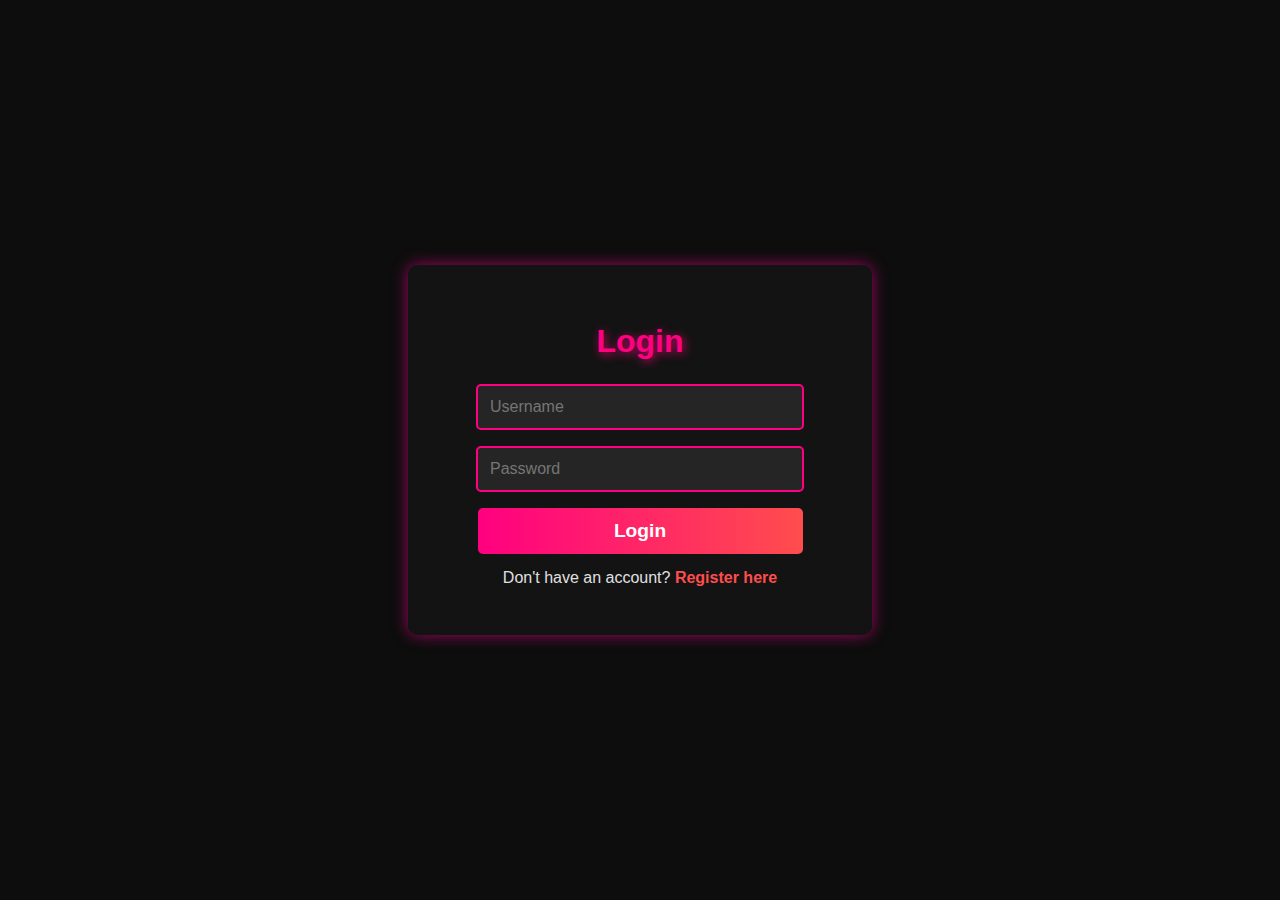
<file: auth-app-html-css-js-frontend/index.html>
<!DOCTYPE html>
<html lang="en">
<head>
    <meta charset="UTF-8">
    <meta name="viewport" content="width=device-width, initial-scale=1.0">
    <title>Login</title>
    <link rel="stylesheet" href="styles.css">
     <style>
        
     </style>
</head>
<body>
    <div class="container">
        <h2>Login</h2>
        <input type="text" id="login-username" placeholder="Username">
        <input type="password" id="login-password" placeholder="Password">
        <button onclick="loginUser()">Login</button>
        <p>Don't have an account? <a href="register.html">Register here</a></p>
    </div>

    <script src="script.js"></script>
</body>
</html>
</file>
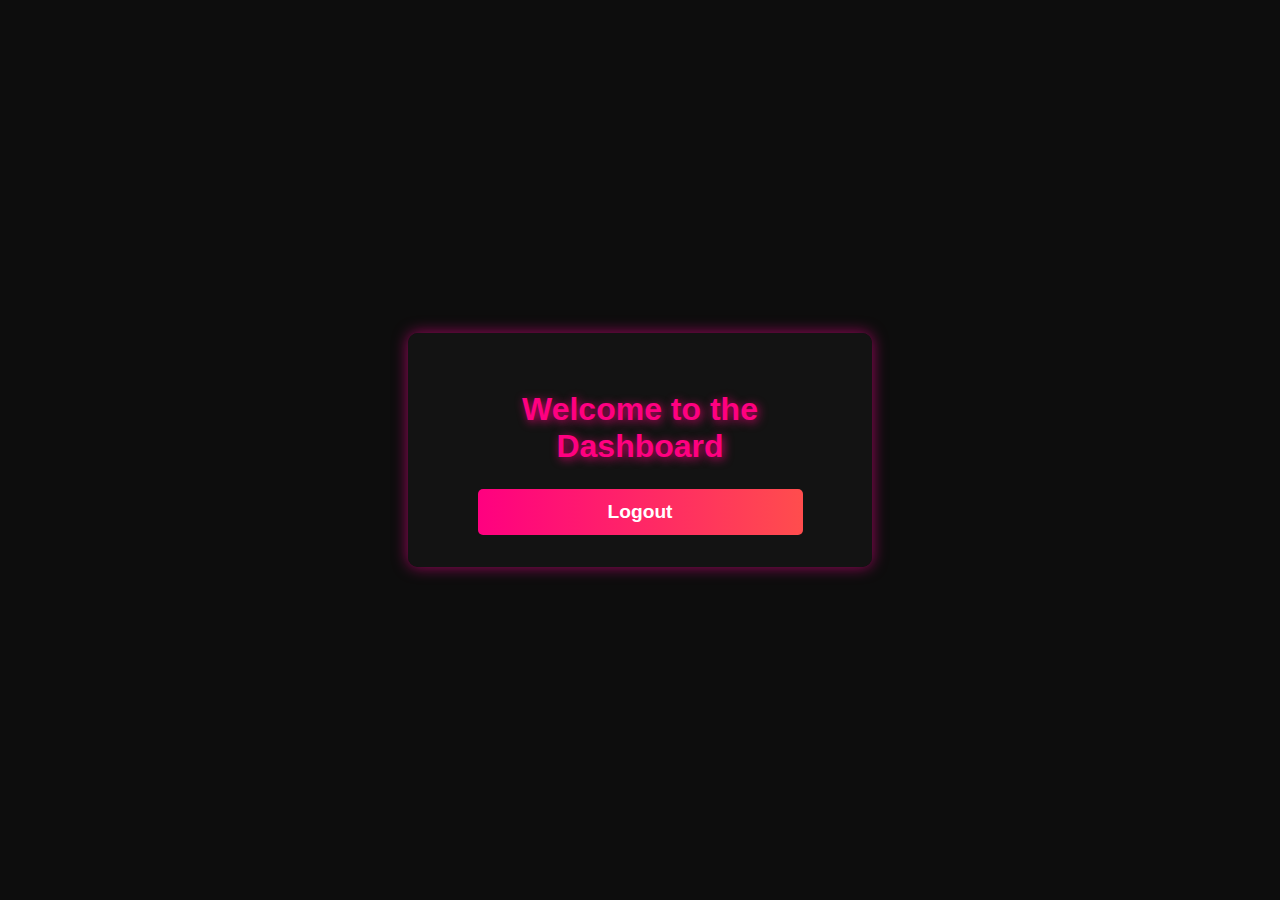
<file: auth-app-html-css-js-frontend/dashboard.html>
<!DOCTYPE html>
<html lang="en">
<head>
    <meta charset="UTF-8">
    <meta name="viewport" content="width=device-width, initial-scale=1.0">
    <title>Dashboard</title>
    <link rel="stylesheet" href="styles.css">
</head>
<body>
    <div class="container">
        <h2>Welcome to the Dashboard</h2>
        <button onclick="logout()">Logout</button>
    </div>

    <script src="script.js"></script>
</body>
</html>
</file>
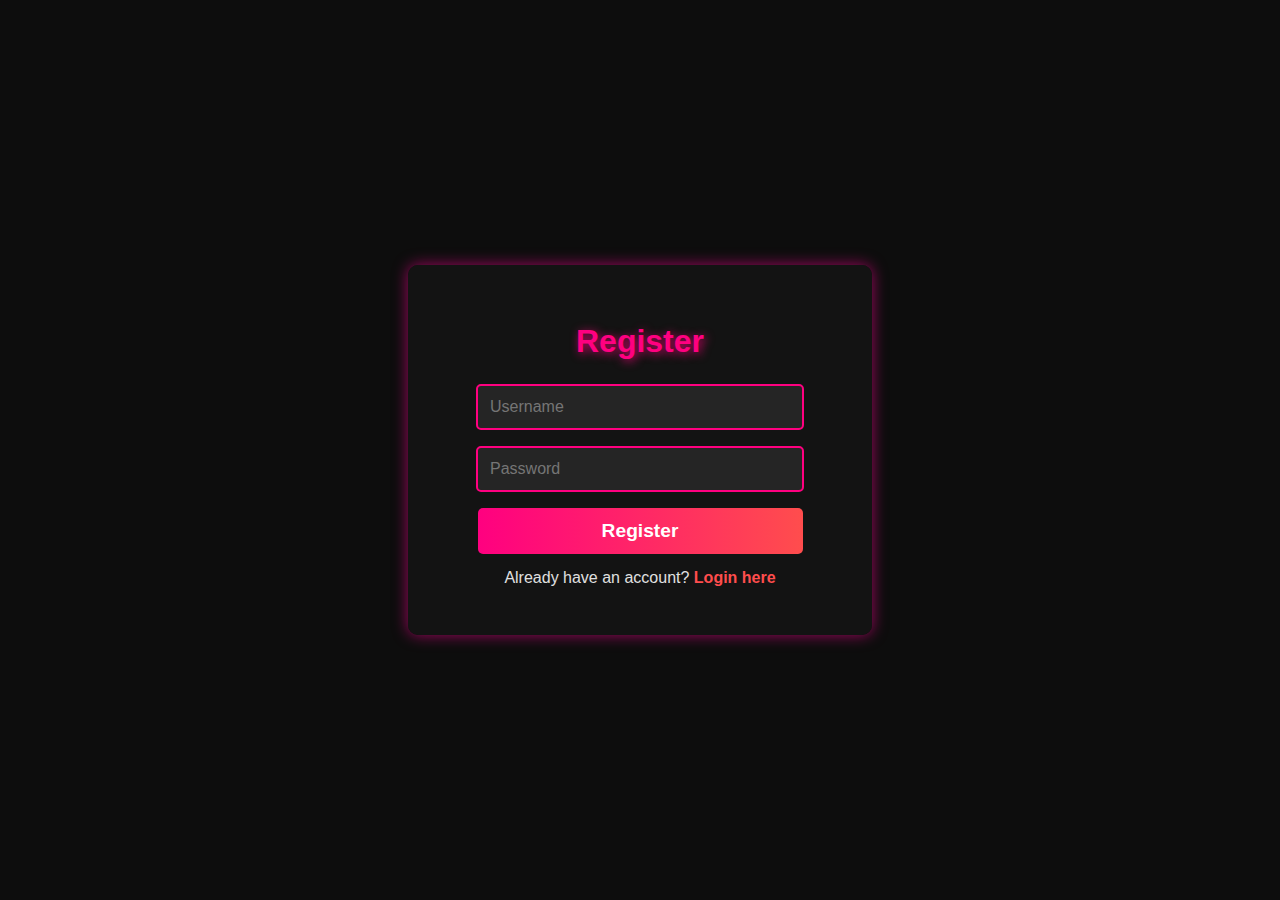
<file: auth-app-html-css-js-frontend/register.html>
<!DOCTYPE html>
<html lang="en">
<head>
    <meta charset="UTF-8">
    <meta name="viewport" content="width=device-width, initial-scale=1.0">
    <title>Register</title>
    <link rel="stylesheet" href="styles.css">
</head>
<body>
    <div class="container">
        <h2>Register</h2>
        <input type="text" id="reg-username" placeholder="Username">
        <input type="password" id="reg-password" placeholder="Password">
        <button onclick="registerUser()">Register</button>
        <p>Already have an account? <a href="index.html">Login here</a></p>
    </div>

    <script src="script.js"></script>
</body>
</html>
</file>
<file: auth-app-html-css-js-frontend/styles.css>
@import url('https://fonts.cdnfonts.com/css/gotham');

body {
    background-color: #0d0d0d;
    color: #e0e0e0;
    display: flex;
    justify-content: center;
    align-items: center;
    height: 100vh;
    margin: 0;
    padding: 0;
    box-sizing: border-box;
    font-family: 'Gotham', sans-serif;
}
input {
    width: 300px;
    padding: 12px;
    margin-bottom: 1rem;
    border: 2px solid #ff0080;
    border-radius: 5px;
    background: rgba(40, 40, 40, 0.9); /* Adjusted background color */
    color: #e0e0e0; /* Adjusted text color */
    font-size: 1rem;
    position: relative;
    z-index: 10;
    appearance: none; /* Prevents input from adopting button styles */
    -webkit-appearance: none;
    -moz-appearance: none;
}
input:hover {
    cursor: text; /* Ensures it acts like an input */
}

input:focus {
    outline: none;
    border-color: #ff1493;
}
button {
    width: 325px;
    padding: 12px;
    background: linear-gradient(90deg, #ff0080, #ff4d4d);
    border: none;
    border-radius: 5px;
    color: #fff;
    font-size: 1.2rem;
    font-weight: bold;
    cursor: pointer;
    transition: 0.3s;
    text-align: center;
}

button:hover {
    box-shadow: 0px 0px 15px rgba(255, 0, 128, 0.9);
    transform: scale(1.05);
}

p {
    margin-top: 15px;
}

p a {
    color: #ff4d4d;
    text-decoration: none;
    font-weight: bold;
}

p a:hover {
    text-shadow: 0px 0px 10px rgba(255, 77, 77, 0.8);
}

.container {
    background: rgba(20, 20, 20, 0.9);
    padding: 2rem;
    border-radius: 10px;
    box-shadow: 0px 0px 15px rgba(255, 0, 150, 0.6);
    text-align: center;
    max-width: 400px;
    width: 100%;
}
h2 {
    font-size: 2rem;
    color: #ff0080;
    text-shadow: 2px 2px 10px rgba(255, 0, 128, 0.8);
    margin-bottom: 1.5rem;
}
</file>
